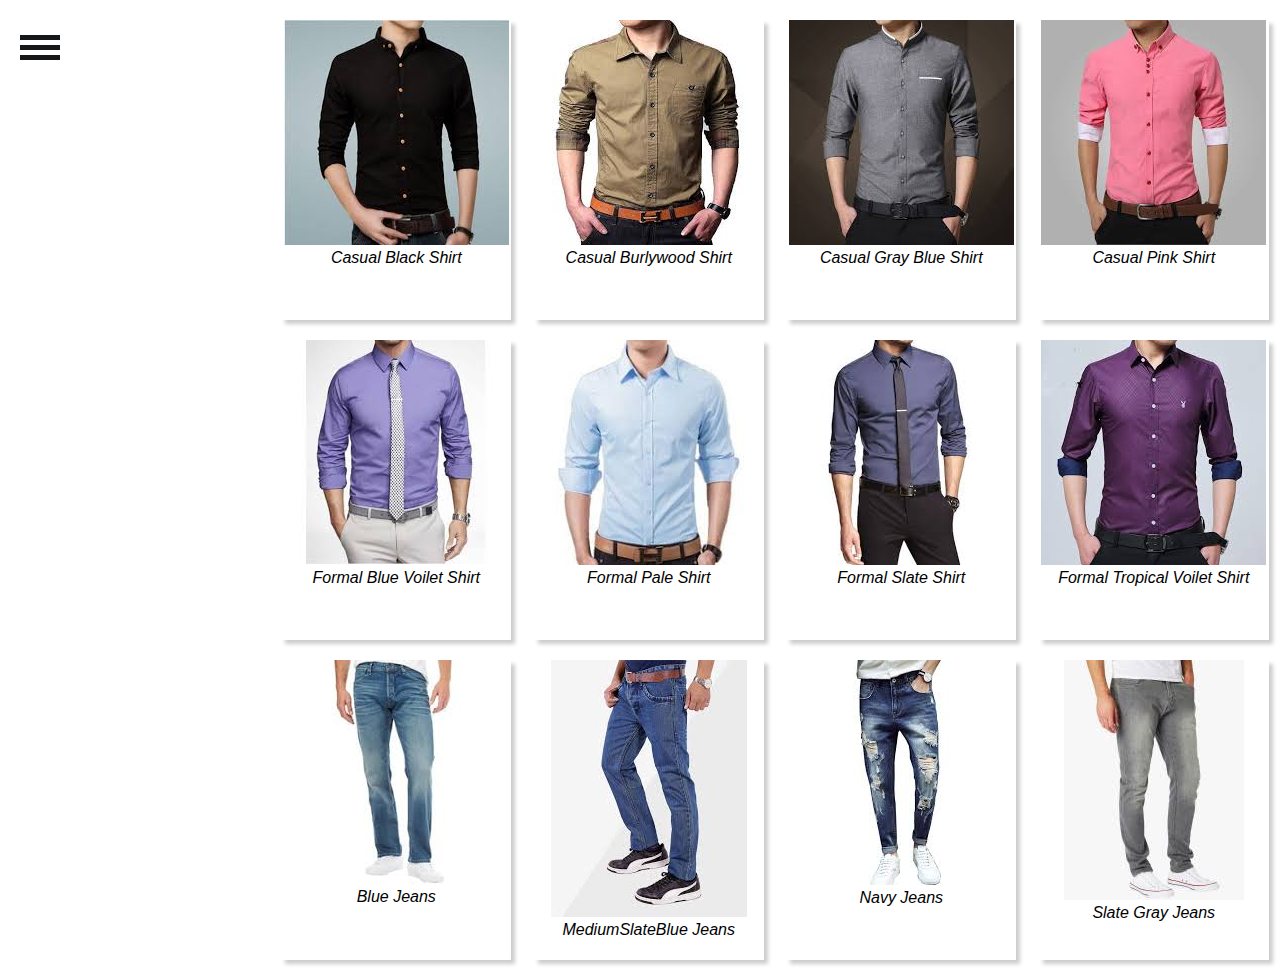
<file: index.html>
<!DOCTYPE html>
<html lang="en" dir="ltr">

<head>
  <meta charset="utf-8">
  <title>Men's Fashion world</title>
  <meta name="viewport" content="width=device-width, initial-scale=1.0">
  <link rel="stylesheet" href="css/styles.css">

  <script type="text/javascript" src="js/index.js"></script>


</head>

<body class="body">
  <div id="sidebar">
    <div class="toggle-btn" onclick="toggleSidebar()">
      <span></span>
      <span></span>
      <span></span>
    </div>
    <ul>Shirts
      <li>Casual </li>
      <li>Formal</li>
      <li>Jeans</li>
    </ul>
  </div>
<!--   <div class="" id="cloths-list">
    <div class="casualcard">
      <img src="images/Casual Black Shirt.jpeg" alt="Casual Black Shirt">
      <br><br>
    <a href="selection.html"> <p>Casual Black Shirt</p></a>
    </div>
    <div class="casualcard">
      <img src="images/Casual Burlywood Shirt.jpeg" alt="Casual Burlywood Shirt"><br>
    <br>  <p>Casual Burlywood Shirt</p>
    </div>
    <div class="casualcard">
      <img src="images/Casual Gray Blue Shirt.jpeg" alt="Casual  Gray Blue Shirt">
    <br> <br> <p>Casual Gray Blue Shirt</p>
    </div>
    <div class="casualcard">
      <img src="images/Casual Pink Shirt.jpeg" alt="Casual Pink Shirt">
    <br> <br> <p>Casual Pink Shirt</p>
    </div>
    <div class="formalcard">
      <img src="images/Formal Tropical Voilet Shirt.jpeg" alt="Formal Tropical Voilet Shirt">
    <br> <br> <p>Formal Tropical Voilet Shirt</p>
    </div>
    <div class="formalcard">
      <img src="images/Formal Blue Voilet Shirt .jpeg" alt="Formal Blue Voilet Shirt">
      <br>
      <br>
      <p>Formal Blue Voilet Shirt</p>
    </div>
    <div class="formalcard">
      <img src="images/Formal Pale Shirt.jpeg" alt="Formal Pale Shirt">
    <br> <br> <p>Formal Pale Shirt</p>
    </div>
    <div class="formalcard">
      <img src="images/Formal Slate Shirt.jpeg" alt="Formal Slate Shirt">
    <br><br>  <p>Formal Slate Shirt</p>
    </div>
  </div> -->
  <div class="jeanslist">


  </div>
<script type="text/javascript" src="js/main.js"></script>
<!-- <script>
  if('serviceWorker' in navigator) {
    navigator.serviceWorker
             .register('/serviceWorker.js')
             .then(function() { console.log("Service Worker Registered"); });
  }
  </script> -->
</body>

</html>
</file>
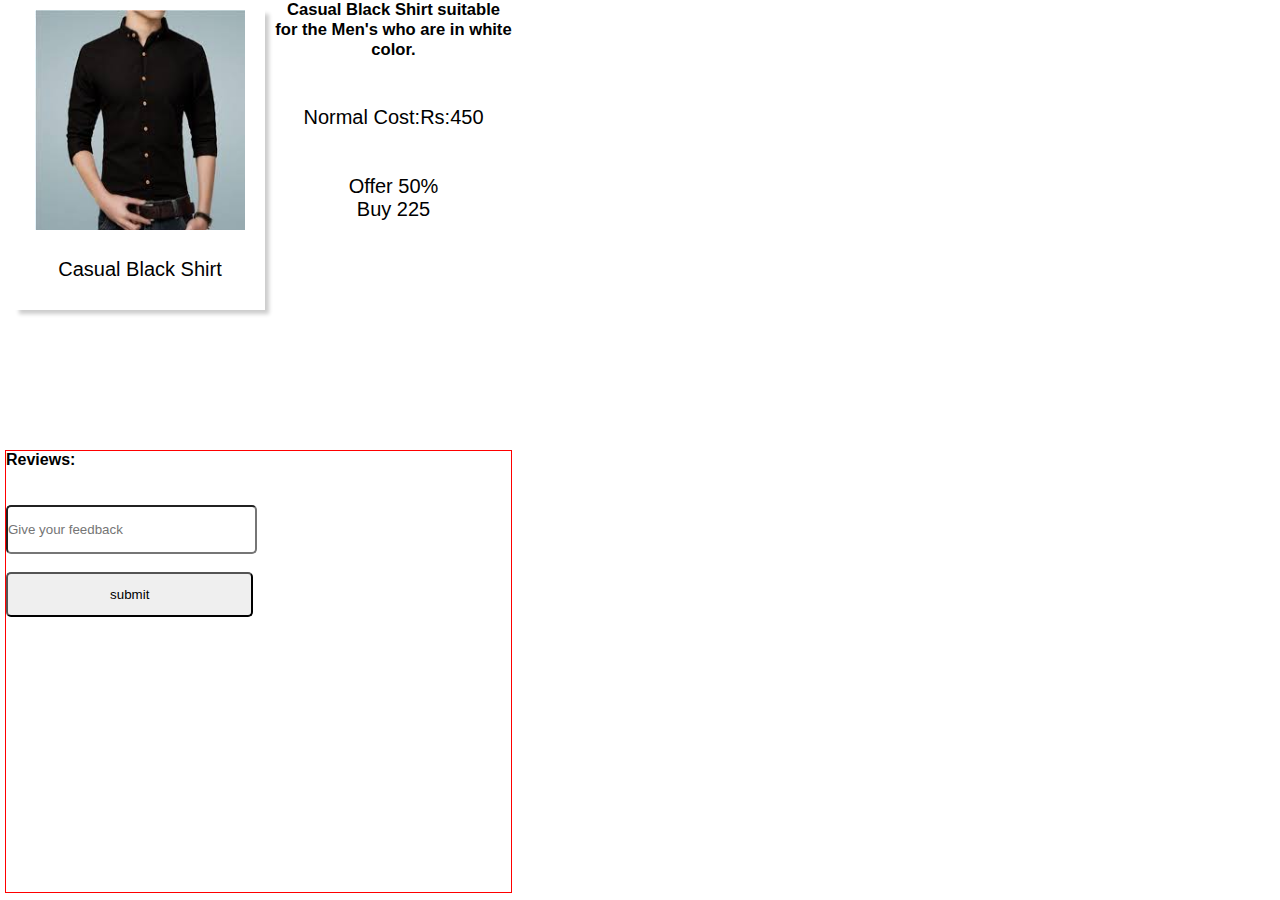
<file: selection.html>
<!DOCTYPE html>
<html lang="en" dir="ltr">

<head>
  <meta charset="utf-8">
  <title>Men's Fashion world</title>
  <meta name="viewport" content="width=device-width, initial-scale=1.0">
  <link rel="stylesheet" href="css/styles.css">
  <link rel="stylesheet" href="css/selection.css">
<!-- <script src="serviceWorker.js" charset="utf-8"></script> -->
</head>

<body >


  <div class="fullpage">

          <div class="subpage1">
            <div class="flexstyle">
              <div class="subpage1.11">
                <div class="casualcard">
                  <img src="images/Casual Black Shirt.jpeg" alt="Casual Black Shirt">

                  <br><br>
                  <p>Casual Black Shirt</p>

                </div>
              </div>
              <div class="subpage1.12">

                <h5> Casual Black Shirt suitable for the Men's who are in white color.</h5>
              <br><br>
              <p> Normal Cost:Rs:450</p>
                <br><br>
            <!-- <table>
              <tr>
                <td>offer50%</td>
                <td><h5>cost:225</h5></td>
      </tr>
    </table> -->
<p id="offer">Offer 50%</p>
<p id="offer">  Buy 225 </p>
    </div>
    </div>

    <div class="subpage1.2">
      <div class="review">
        <h4>Reviews:</h4>
        <br><br>

         <div id="feedback1"></div>
        <input type="text" placeholder="Give your feedback" id="data">
        <br><br>
        <input type="button"  onclick="calling()" value="submit">
      </div>

    </div>
    </div>

      <div class="subpage2" >

        <div class="casuallist">

        </div>
      </div>

  </div>


  </div>
<script type="text/javascript" src=js/main.js>

</script>
<script type="text/javascript">
function calling(){
var  a = document.getElementById('data').value;
//console.log(a);
 document.getElementById('feedback1').innerHtml='<span>' + a + '</span>' ;
//alert(a);
}
</script>
<script>
  if('serviceWorker' in navigator) {
    navigator.serviceWorker
             .register('/serviceWorker.js')
             .then(function() { console.log("Service Worker Registered"); });
  }
  </script>

</body>

</html>
</file>
<file: css/styles.css>
*{
  margin:0px;
  padding: 0px;
  font-family: sans-serif;
}
 #sidebar{
position:fixed;
width:200px;
height:100%;
background:#151414;
left:-200px;
transition:  all 500ms linear;
}
#sidebar.active {
  left:0px;
}
#sidebar ul,ul li{
  color:#ECE9E9;
  list-style:none;
  padding: 15px 10px 0;
  border-bottom: 1px solid lightblue;
}
#sidebar .toggle-btn{
  position: absolute;
  left: 220px;
  top: 20px;
}
#sidebar .toggle-btn span{
  display:block;
  width:40px;
  height: 5px;
  background:#151719;
  margin: 5px 0px;
}


/* Cloths-list*/
.casualcard,.formalcard,.jeanscard{
    box-shadow: 4px 4px 4px 0 rgba(0, 0, 0, 0.2);
    width: 250px;
    height:300px;
    text-align: center;
    margin: 10px;
}
#cloths-list,#jeans,.jeanslist{
  display:flex;
  flex-wrap: wrap;
  justify-content: space-around;
  margin-left: 270px;
  margin-top: 10px;
  background-color:white;
}
#cloths-list p,#jeans p,.jeanslist p{
  font-style: oblique;
}


/*Media Queries*/
@media screen and (min-width:360px) and (max-width:640px) {

  /* body{
    background:lightblue;
  } */
  #cloths-list,#jeans,.jeanslist{
    margin-left: 0;
  }
  #sidebar{
    height: 25vh;
    position: relative;
    width:80%;
    left: -80%
  }
  #sidebar .toggle-btn{
    margin-left: 6%;
    left:100%;
  }
}
@media screen and (min-width:768px) and (max-width:1023px) {

  .casualcard,.formalcard,.jeanscard{
      box-shadow: 4px 4px 4px 0 rgba(0, 0, 0, 0.2);
      width: 290px;
      height:300px;
      text-align: center;
      margin: 10px;
  }
  #sidebar{
    height: 25vh;
    position: relative;
    width:80%;
    left: -80%
  }
  #sidebar .toggle-btn{
    margin-left: 6%;
    left:100%;
  }
  #cloths-list,#jeans,.jeanslist{
    margin-left: 0;
  }

  }
    @media screen and (min-width:1025px)and (max-width:1366px) {
      .casualcard,.formalcard,.jeanscard{
          box-shadow: 4px 4px 4px 0 rgba(0, 0, 0, 0.2);
          width: 230px;
          height:300px;
          text-align: center;
          margin: 10px;
      }
      /* .fullpage{
        width:100vw;
      } */
      /* .subpage1,.subpage2{
        width:50vw;
      }

.subpage1.1{
  height:60vh;

}

.flexstyle{
  font-size: 20px;
    display: flex;
    flex-wrap: nowrap;
    text-align:left;
    }
    .subpage1.12 h5{
      font-family: sans-serif;

      border: 1px solid brown;
}

.review{
  height:39vh;
  border: 1px solid red;
}
.review input{
  width: 49vw;
  border-radius: 5px;
  height: 5vh;
}

 */

    }
</file>
<file: css/selection.css>
.subpage1 {
    width: 40vw;
    height: 100vh;
    margin-left: 2px;
  }
  .subpage2 {
    width: 60vw;
  }
  .fullpage {
    width: 100vw;
    display: flex;
    flex-direction: row;
    justify-content: center;
    flex-wrap: nowrap;
  }
  .flexstyle {

    font-size: 20px;
    display: flex;
    flex-wrap: nowrap;
    text-align: center;
  }
  .subpage1.12 h5 {
    font-family: sans-serif;
    border: 1px solid brown;
  }
  .review {
    height: 49vh;
    border: 1px solid red;
  }
  .review input {
    width: 49%;
    border-radius: 5px;
    height: 5vh;
  }
  .casualcard {
    box-shadow: 4px 4px 4px 0 rgba(0, 0, 0, 0.2);
    width: 250px;
    height: 300px;
    text-align: center;
  }
  .casualcard img {
    width: 210px;
    height: 220px;
  }
  .casuallist {
    width: 60vw;
    display: flex;
    flex-wrap: wrap;
    justify-content: space-around;
  }


@media screen and (min-width:1024px) and (max-width:1366px) {
  /* @media screen and (min-width:1024px) { */
  .subpage1 {
    width: 40vw;
    margin-left: 5px;
  }
  .subpage2 {
    width: 60vw;
  }
  .fullpage {
    width: 100vw;
    display: flex;
    flex-direction: row;
    justify-content: center;
    flex-wrap: nowrap;
  }

  .flexstyle {
    height: 50vh;
    font-size: 20px;
    display: flex;
    flex-wrap: nowrap;
    text-align: center;
  }
  .subpage1.12 h5 {
    font-family: sans-serif;
    border: 1px solid brown;
  }
  .review {
    height: 49vh;
    border: 1px solid red;
  }
  .review input {
    width: 49%;
    border-radius: 5px;
    height: 5vh;
  }
  .casualcard {
    box-shadow: 4px 4px 4px 0 rgba(0, 0, 0, 0.2);
    width: 250px;
    height: 300px;
    text-align: center;
  }
  .casualcard img {
    width: 210px;
    height: 220px;
  }
  .casuallist {
    width: 60vw;
    display: flex;
    flex-wrap: wrap;
    justify-content: space-around;
  }
  /* #offer{
  width: auto;
  padding: 2px 6px;

  font-size: 40px;
} */
}

@media screen and (min-width:360px) and (max-width:768px) {
 .fullpage {

    text-align: center;
    display: flex;
    flex-wrap: wrap;
  }
  .subpage1 {
    width: 99%;

    margin-left:2px;
  }
  .subpage2{
      margin-left: 2px;
      width:100%;
      margin-top: 80px;

    }
   .casuallist {
    width: 100%;
    text-align: center;
  }
  .review {
    width: 100%;
  }
  .review input {
    width: 50%;
    border-radius: 5px;
    height: 5vh;
  }
}
</file>
